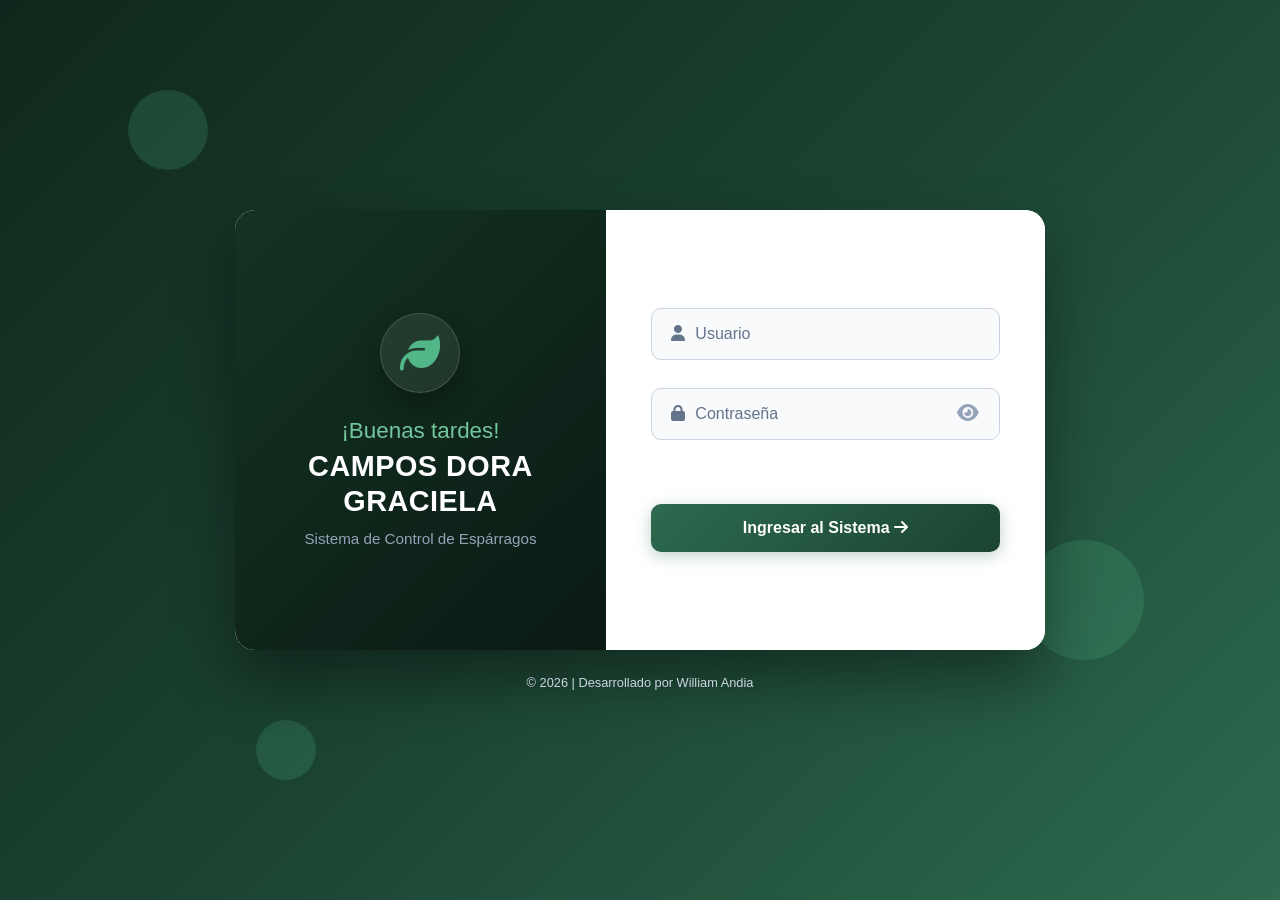
<file: login.html>
<!DOCTYPE html>
<html lang="es">
<head>
    <meta charset="UTF-8">
    <meta name="viewport" content="width=device-width, initial-scale=1.0">
    <title>Sistema de Control de Espárragos - Ingreso</title>
    <link rel="stylesheet" href="estilos-login.css">
    <link rel="stylesheet" href="https://cdnjs.cloudflare.com/ajax/libs/font-awesome/6.4.0/css/all.min.css">
</head>
<body>

    <div class="particulas-container">
        <div class="particula"></div>
        <div class="particula"></div>
        <div class="particula"></div>
        <div class="particula"></div>
        <div class="particula"></div>
    </div>

    <div class="login-wrapper">
        <div class="login-card">
            
            <div class="login-header">
                <div class="logo-icono animacion-flotante">
                    <i class="fa-solid fa-leaf"></i>
                </div>
                <h1 id="saludo">Bienvenido</h1>
                <h2>Campos Dora Graciela</h2>
                <p>Sistema de Control de Espárragos</p>
            </div>

            <div class="login-body">
                
                <div class="grupo-input-login">
                    <div class="input-contenedor">
                        <input type="text" id="usuario" placeholder=" " autocomplete="off">
                        <label for="usuario"><i class="fa-solid fa-user"></i> Usuario</label>
                    </div>
                </div>

                <div class="grupo-input-login">
                    <div class="input-contenedor">
                        <input type="password" id="password" placeholder=" ">
                        <label for="password"><i class="fa-solid fa-lock"></i> Contraseña</label>
                        <i class="fa-solid fa-eye icono-ojo" id="togglePassword" onclick="alternarContrasena()"></i>
                    </div>
                </div>

                <p id="mensajeError" class="mensaje-error"></p>

                <button class="btn-login" id="btnIngresar" onclick="iniciarSesion()">
                    <span id="btnTexto">Ingresar al Sistema <i class="fa-solid fa-arrow-right"></i></span>
                    <i class="fa-solid fa-circle-notch fa-spin oculto" id="btnSpinner"></i>
                </button>
            </div>
            
        </div>
        
        <div class="login-footer">
            <p>&copy; 2026 | Desarrollado por William Andia</p>
        </div>
    </div>

    <script src="script-login.js"></script>
</body>
</html>
</file>
<file: estilos-login.css>
* {
    box-sizing: border-box;
    margin: 0;
    padding: 0;
}

body {
    font-family: 'Segoe UI', Tahoma, Geneva, Verdana, sans-serif;
    background: linear-gradient(135deg, #0f271c 0%, #1b4332 50%, #2d6a4f 100%);
    height: 100vh;
    display: flex;
    justify-content: center;
    align-items: center;
    position: relative;
    overflow: hidden;
}

/* ==========================================================================
   FONDO DE PARTÍCULAS TECNOLÓGICAS (CSS PURO)
   ========================================================================== */
.particulas-container {
    position: absolute;
    width: 100%;
    height: 100%;
    top: 0; left: 0;
    pointer-events: none;
    z-index: 1;
}

.particula {
    position: absolute;
    background: rgba(82, 183, 136, 0.2);
    border-radius: 50%;
    animation: moverParticula 15s infinite linear;
}

.particula:nth-child(1) { width: 80px; height: 80px; top: 10%; left: 10%; animation-duration: 12s; }
.particula:nth-child(2) { width: 120px; height: 120px; top: 60%; left: 80%; animation-duration: 18s; }
.particula:nth-child(3) { width: 60px; height: 60px; top: 80%; left: 20%; animation-duration: 10s; }
.particula:nth-child(4) { width: 90px; height: 90px; top: 30%; left: 70%; animation-duration: 14s; }
.particula:nth-child(5) { width: 110px; height: 110px; top: 40%; left: 40%; animation-duration: 16s; }

@keyframes moverParticula {
    0% { transform: translateY(0) rotate(0deg) scale(1); opacity: 0.2; }
    50% { transform: translateY(-40px) rotate(180deg) scale(1.2); opacity: 0.4; }
    100% { transform: translateY(0) rotate(360deg) scale(1); opacity: 0.2; }
}

/* ==========================================================================
   TARJETA PRINCIPAL (DISEÑO HORIZONTAL SPLIT)
   ========================================================================== */
.login-wrapper {
    width: 100%;
    max-width: 850px;
    padding: 20px;
    z-index: 2;
    animation: entradaSuave 0.6s cubic-bezier(0.16, 1, 0.3, 1);
}

.login-card {
    background: #ffffff;
    display: flex;
    border-radius: 20px;
    overflow: hidden;
    box-shadow: 0 30px 60px rgba(0, 0, 0, 0.4);
    min-height: 440px;
}

/* COLUMNA IZQUIERDA: Panel verde de bienvenida */
.login-header {
    flex: 1;
    background: linear-gradient(135deg, #133324 0%, #0b1a13 100%);
    padding: 40px;
    display: flex;
    flex-direction: column;
    justify-content: center;
    align-items: center;
    text-align: center;
    color: #ffffff;
}

.logo-icono {
    background-color: rgba(255, 255, 255, 0.08);
    color: #52b788;
    width: 80px; height: 80px;
    border-radius: 50%;
    display: flex;
    align-items: center;
    justify-content: center;
    margin-bottom: 25px;
    font-size: 2.5rem;
    border: 1px solid rgba(255, 255, 255, 0.15);
    box-shadow: 0 10px 25px rgba(0,0,0,0.3);
}

.animacion-flotante {
    animation: flotarHoja 4s ease-in-out infinite;
}

@keyframes flotarHoja {
    0% { transform: translateY(0px); }
    50% { transform: translateY(-12px); }
    100% { transform: translateY(0px); }
}

.login-header h1 {
    font-size: 1.4rem;
    font-weight: 400;
    color: #74c69d;
    margin-bottom: 5px;
}

.login-header h2 {
    font-size: 1.8rem;
    font-weight: 700;
    text-transform: uppercase;
    letter-spacing: 0.5px;
    line-height: 1.2;
    margin-bottom: 12px;
}

.login-header p {
    font-size: 0.95rem;
    color: #94a3b8;
}

/* COLUMNA DERECHA: Formulario */
.login-body {
    flex: 1.2;
    padding: 50px 45px;
    display: flex;
    flex-direction: column;
    justify-content: center;
    background-color: #ffffff;
}

.grupo-input-login {
    margin-bottom: 28px;
}

.input-contenedor {
    position: relative;
    width: 100%;
    display: flex;
    align-items: center;
}

.input-contenedor input {
    width: 100%;
    padding: 18px 45px 14px 16px;
    border: 1.5px solid #cbd5e1;
    border-radius: 10px;
    font-size: 1rem;
    color: #1e293b;
    background-color: #f8fafc;
    outline: none;
    transition: all 0.2s ease;
}

/* ETIQUETAS FLOTANTES FIJADAS */
.input-contenedor label {
    position: absolute;
    left: 16px;
    top: 50%;
    transform: translateY(-50%);
    color: #64748b;
    font-size: 1rem;
    font-weight: 500;
    pointer-events: none;
    transition: all 0.2s cubic-bezier(0.25, 0.8, 0.25, 1);
    background-color: transparent;
    padding: 0 4px;
}

.input-contenedor label i {
    margin-right: 6px;
}

/* Elevación de etiqueta compatible con laptops y autocompletado */
.input-contenedor input:focus ~ label,
.input-contenedor input:not(:placeholder-shown) ~ label,
.input-contenedor input:-webkit-autofill ~ label {
    top: 0;
    font-size: 0.8rem;
    color: #2d6a4f;
    font-weight: 600;
    background-color: #ffffff;
    transform: translateY(-50%);
    z-index: 11;
}

.input-contenedor input:focus {
    border-color: #2d6a4f;
    background-color: #ffffff;
    box-shadow: 0 0 0 4px rgba(45, 106, 79, 0.12);
}

/* ICONO DEL OJO INTERNO */
.icono-ojo {
    position: absolute;
    right: 16px;
    top: 50%;
    transform: translateY(-50%);
    color: #94a3b8;
    cursor: pointer;
    font-size: 1.2rem;
    transition: color 0.2s;
    z-index: 12;
    padding: 5px;
}

.icono-ojo:hover {
    color: #2d6a4f;
}

/* Mensajes de error */
.mensaje-error {
    color: #d90429;
    font-size: 0.85rem;
    font-weight: 500;
    margin-bottom: 18px;
    min-height: 18px;
    text-align: center;
}

/* Botón de ingreso */
.btn-login {
    width: 100%;
    padding: 15px;
    background: linear-gradient(135deg, #2d6a4f 0%, #1b4332 100%);
    color: #ffffff;
    border: none;
    border-radius: 10px;
    font-size: 1rem;
    font-weight: bold;
    cursor: pointer;
    display: flex;
    align-items: center;
    justify-content: center;
    box-shadow: 0 4px 15px rgba(45, 106, 79, 0.3);
    transition: all 0.2s ease;
}

.btn-login:hover {
    background: linear-gradient(135deg, #357a58 0%, #22513c 100%);
    transform: translateY(-1px);
    box-shadow: 0 6px 20px rgba(27, 67, 50, 0.4);
}

.oculto { display: none !important; }

/* Footer */
.login-footer p {
    text-align: center;
    margin-top: 25px;
    font-size: 0.8rem;
    color: #cbd5e1;
}

@media screen and (max-width: 720px) {
    .login-card { flex-direction: column; min-height: auto; }
    .login-header { padding: 35px 20px; }
    .login-body { padding: 40px 25px; }
}

@keyframes entradaSuave {
    from { opacity: 0; transform: translateY(30px); }
    to { opacity: 1; transform: translateY(0); }
}
</file>
